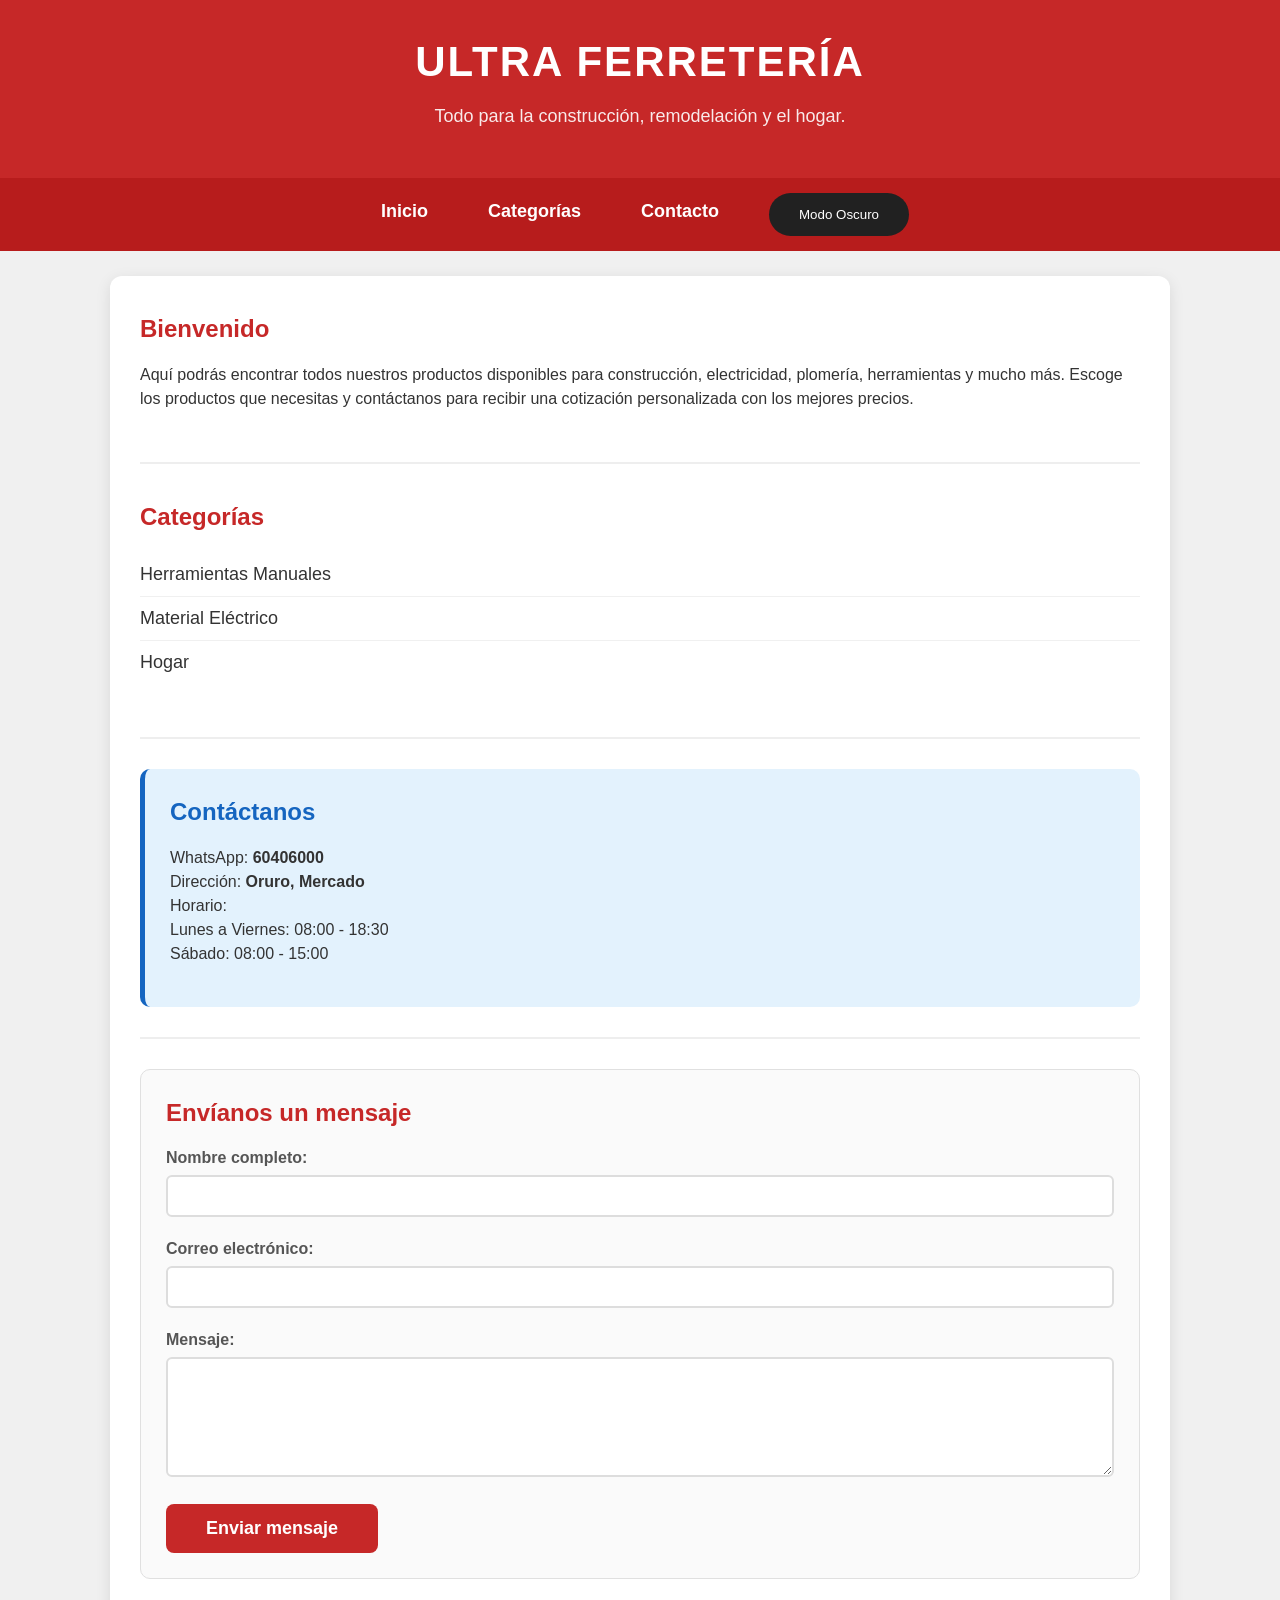
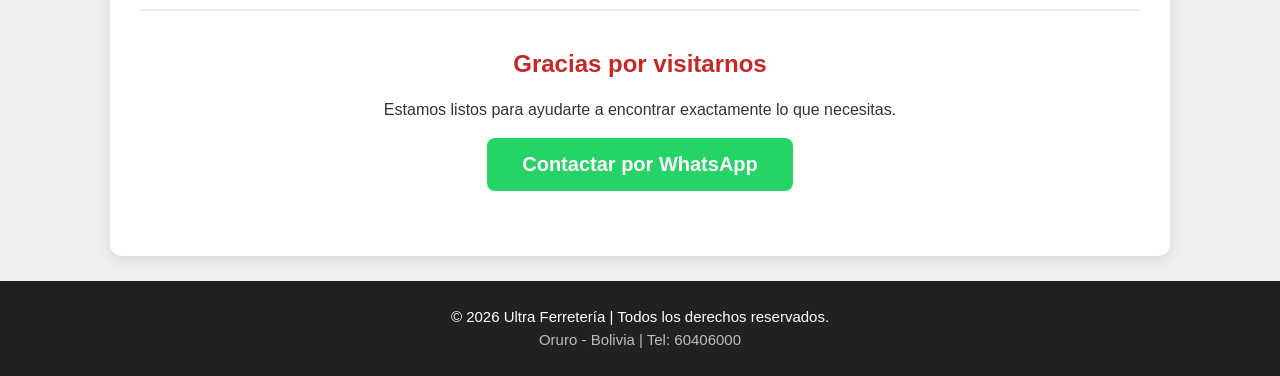
<file: index.html>
<!DOCTYPE html>
<html lang="es">

<head>
    <meta charset="UTF-8">
    <meta name="viewport" content="width=device-width, initial-scale=1.0">
    <title>Ultra Ferretería</title>
    <link rel="stylesheet" href="styles.css">
</head>

<body>
    <header>
        <h1>ULTRA FERRETERÍA</h1>
        <p>Todo para la construcción, remodelación y el hogar.</p>
    </header>

    <nav>
        <a href="#">Inicio</a>
        <a href="#categoria">Categorías</a>
        <a href="#contacto">Contacto</a>
        <button id="modoOscuro" class="btn-modo">
            Modo Oscuro
        </button>
    </nav>

    <main>
        <section>
            <h2>Bienvenido</h2>
            <p>Aquí podrás encontrar todos nuestros productos disponibles para construcción, electricidad, plomería,
                herramientas y mucho más. Escoge los productos que necesitas y contáctanos para recibir una cotización
                personalizada con los mejores precios.</p>
        </section>

        <hr>

        <section id="categoria">
            <h2>Categorías</h2>
            <ul>
                <li>Herramientas Manuales</li>
                <li>Material Eléctrico</li>
                <li>Hogar</li>
            </ul>
        </section>

        <hr>

        <section class="contacto-info">
            <h2>Contáctanos</h2>
            <p>
                WhatsApp: <strong>60406000</strong><br>
                Dirección: <strong>Oruro, Mercado</strong><br>
                Horario:<br>Lunes a Viernes: 08:00 - 18:30<br>Sábado: 08:00 - 15:00
            </p>
        </section>

        <hr>

        <section class="formulario-contacto">
            <h2>Envíanos un mensaje</h2>
            <form id="form-pedido" novalidate>
                <div class="form-group">
                    <label for="nombre">Nombre completo:</label>
                    <input type="text" id="nombre" name="nombre" required>
                </div>

                <div class="form-group">
                    <label for="correo">Correo electrónico:</label>
                    <input type="email" id="correo" name="correo" required>
                </div>

                <div class="form-group">
                    <label for="mensaje">Mensaje:</label>
                    <textarea id="mensaje" name="mensaje" required></textarea>
                </div>

                <button type="submit" class="btn-enviar">Enviar mensaje</button>

                <p id="aviso-contacto" class="aviso"></p>
            </form>
        </section>

        <hr>

        <section id="contacto" style="text-align:center;">
            <h2>Gracias por visitarnos</h2>
            <p>Estamos listos para ayudarte a encontrar exactamente lo que necesitas.</p>
            <button class="btn-whatsapp">Contactar por WhatsApp</button>
        </section>
    </main>

    <footer>
        © 2026 Ultra Ferretería | Todos los derechos reservados.<br>
        <span>Oruro - Bolivia | Tel: 60406000</span>
    </footer>

    <script src="script.js"></script>
</body>

</html>
</file>
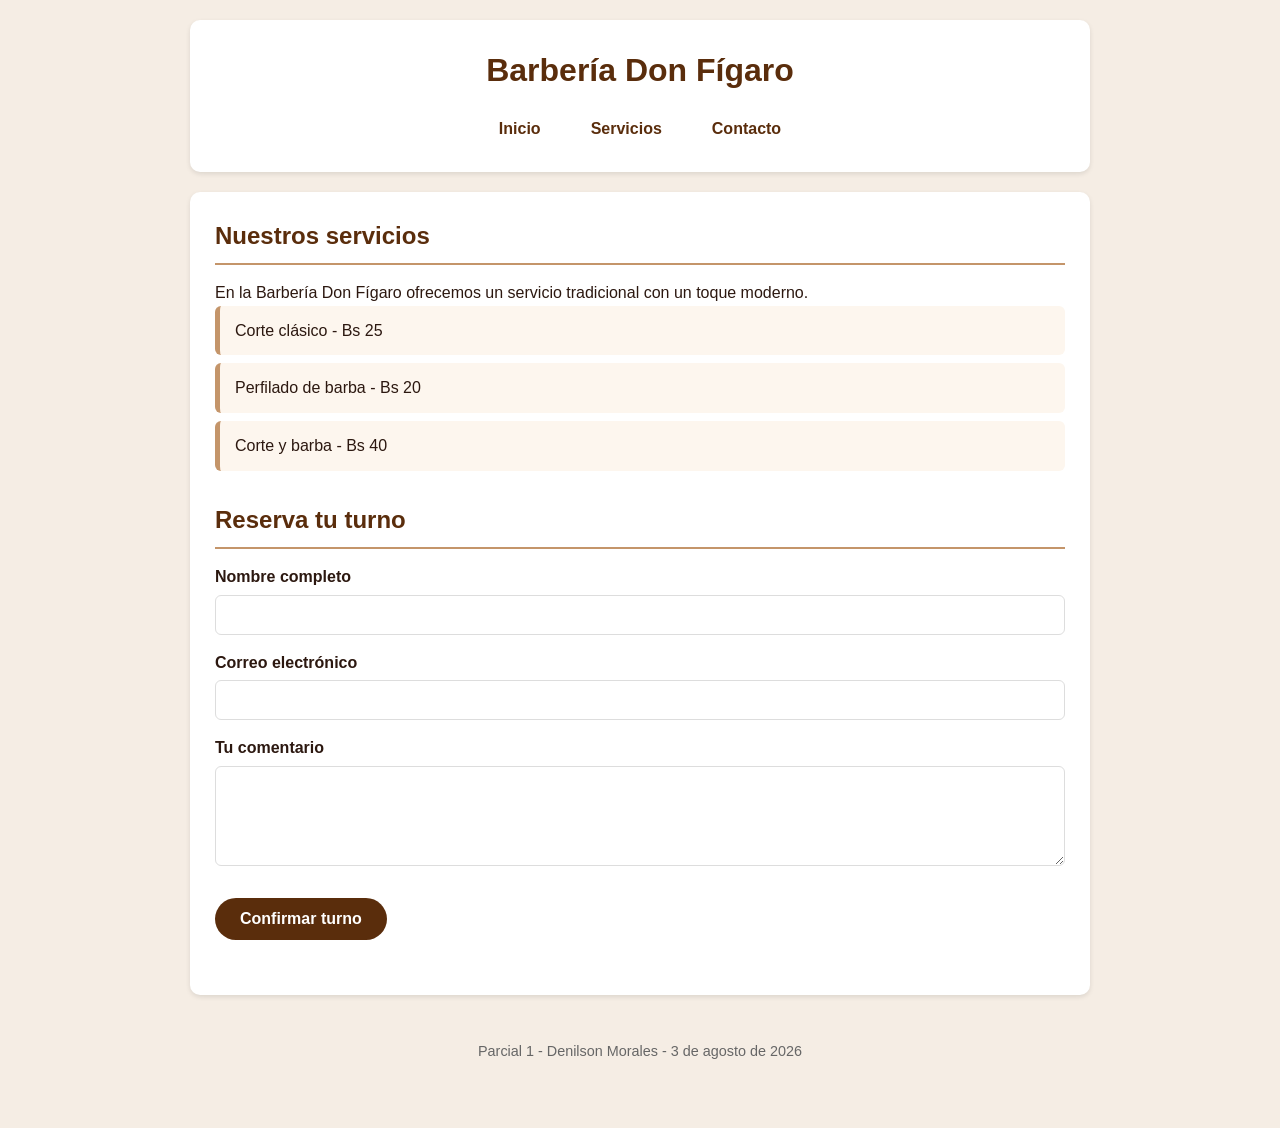
<file: parcial1/index.html>
<!DOCTYPE html>
<html lang="es">
<head>
    <meta charset="UTF-8">
    <meta name="viewport" content="width=device-width, initial-scale=1.0">
    <title>Barbería Don Fígaro</title>
    <link rel="stylesheet" href="styles.css">
</head>
<body>
    <header id="inicio">
        <h1>Barbería Don Fígaro</h1>
        <nav>
            <a href="#inicio">Inicio</a>
            <a href="#servicios">Servicios</a>
            <a href="#contacto">Contacto</a>
        </nav>
    </header>

    <main>
        <section id="servicios">
            <h2>Nuestros servicios</h2>
            <p>En la Barbería Don Fígaro ofrecemos un servicio tradicional con un toque moderno.</p>
            <ul>
                <li>Corte clásico - Bs 25</li>
                <li>Perfilado de barba - Bs 20</li>
                <li>Corte y barba - Bs 40</li>
            </ul>
        </section>

        <section id="contacto">
            <h2>Reserva tu turno</h2>
            <form>
                <div>
                    <label for="nombre">Nombre completo</label>
                    <input type="text" id="nombre" required>
                </div>
                <div>
                    <label for="correo">Correo electrónico</label>
                    <input type="email" id="correo" required>
                </div>
                <div>
                    <label for="comentario">Tu comentario</label>
                    <textarea id="comentario"></textarea>
                </div>
            </form>
            <button type="button" id="btn-confirmar">Confirmar turno</button>
            <p id="mensaje" class="oculto"></p>
        </section>
    </main>

    <footer>
        Parcial 1 - Denilson Morales - 3 de agosto de 2026
    </footer>

    <script src="script.js"></script>
</body>
</html>
</file>
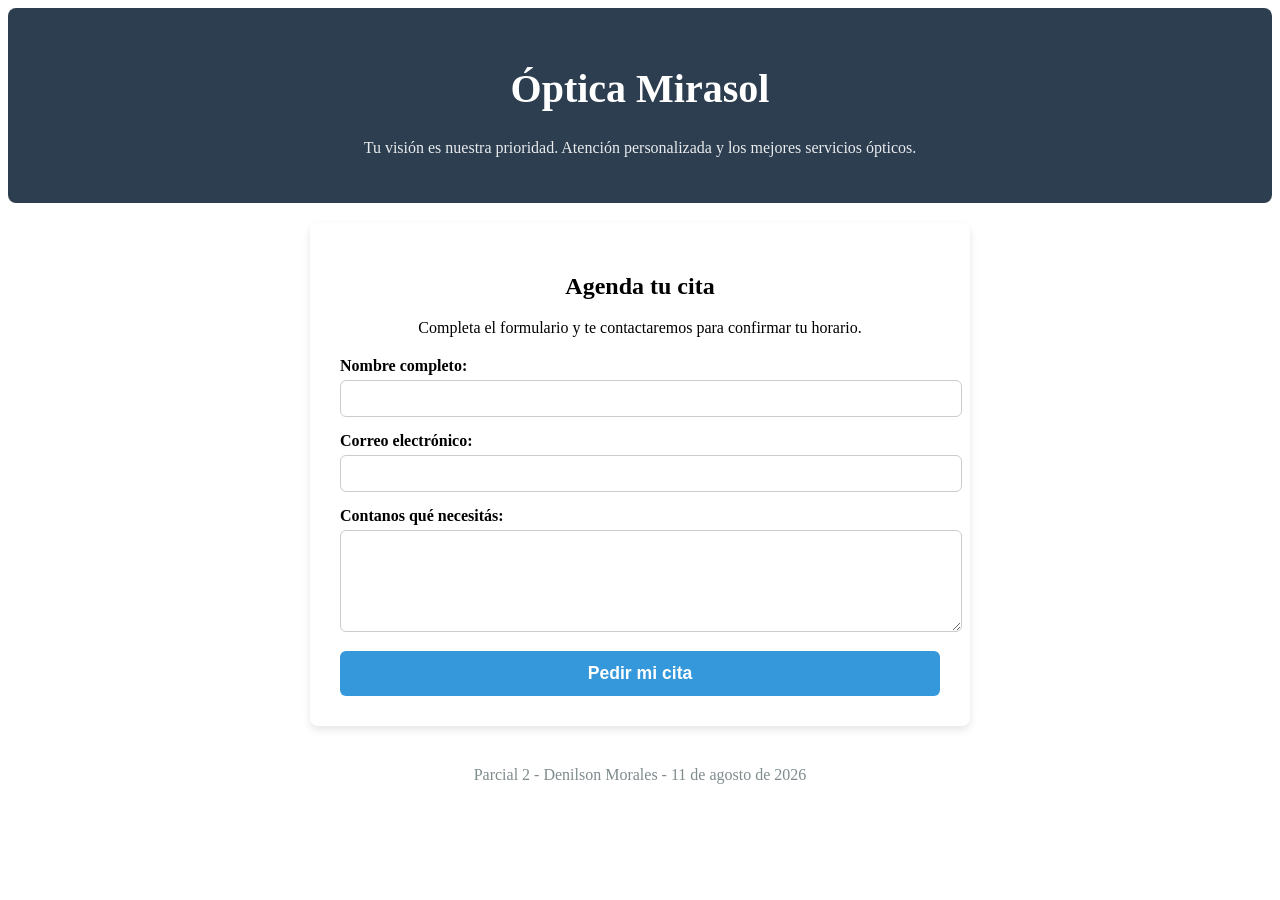
<file: parcial2/index.html>
<!DOCTYPE html>
<html lang="es">

<head>
    <meta charset="UTF-8">
    <meta name="viewport" content="width=device-width, initial-scale=1.0">
    <title>Óptica Mirasol</title>

    <link rel="stylesheet" href="styles.css">
</head>

<body>
    <header>
        <h1>Óptica Mirasol</h1>
        <p>Tu visión es nuestra prioridad. Atención personalizada y los mejores servicios ópticos.</p>
    </header>

    <main>
        <section>
            <h2>Agenda tu cita</h2>
            <p>Completa el formulario y te contactaremos para confirmar tu horario.</p>
        </section>

        <form id="form-cita" novalidate method="POST" action="procesar.php">
            <div>
                <label for="nombre">Nombre completo:</label>
                <input type="text" id="nombre" name="nombre" required>
            </div>

            <div>
                <label for="correo">Correo electrónico:</label>
                <input type="email" id="correo" name="correo" required>
            </div>

            <div>
                <label for="consulta">Contanos qué necesitás:</label>
                <textarea id="consulta" name="consulta"></textarea>
            </div>

            <button type="submit">Pedir mi cita</button>

            <p id="aviso-cita" class="aviso"></p>
        </form>
    </main>

    <footer>
        Parcial 2 - Denilson Morales - 11 de agosto de 2026
    </footer>

    <script src="script.js"></script>
</body>

</html>
</file>
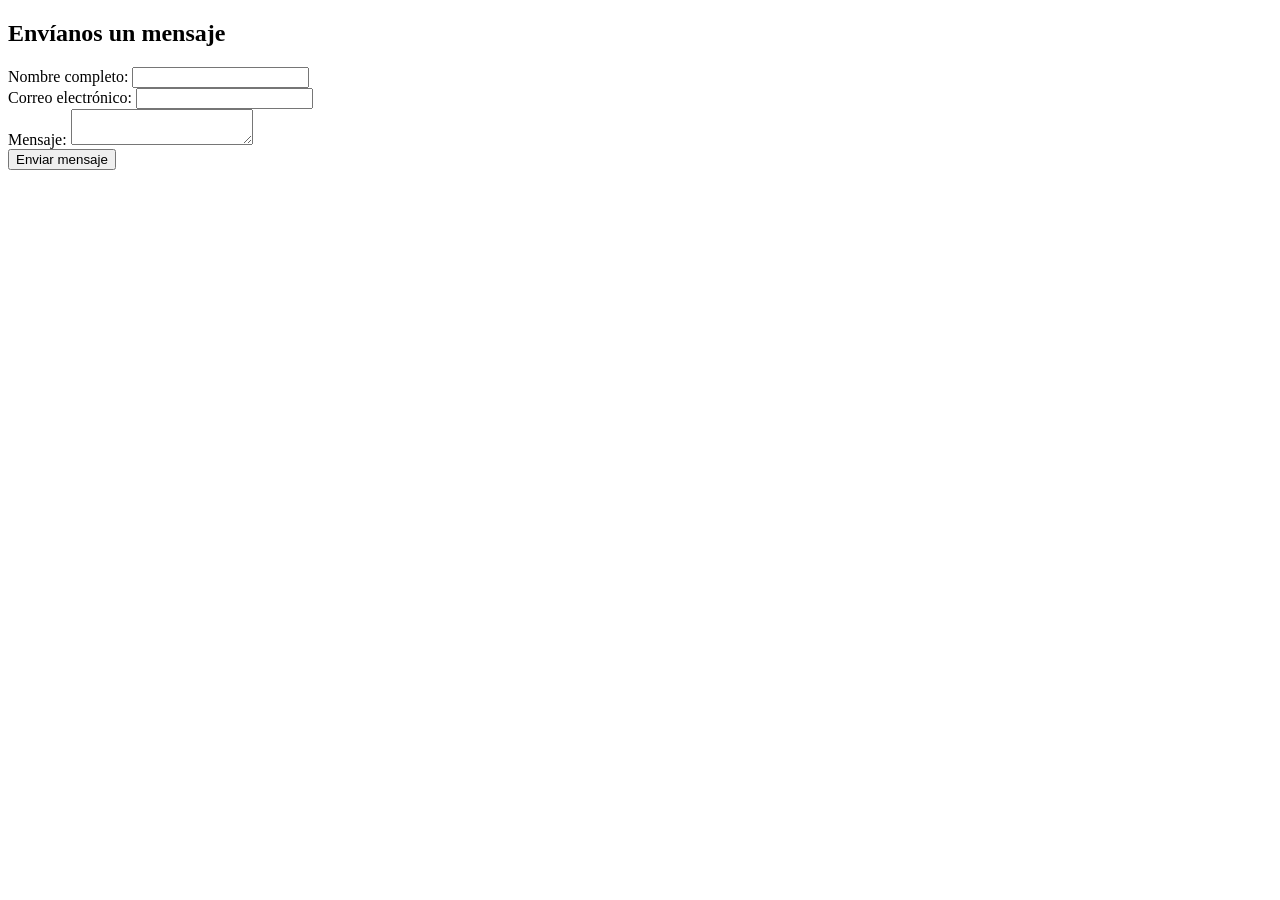
<file: php-practica/index.html>
<!DOCTYPE html>
<html lang="es">

<head>
    <meta charset="UTF-8">
    <meta name="viewport" content="width=device-width, initial-scale=1.0">
    <title>Ultra Ferretería</title>
</head>

<body>
    <main>
        <section class="formulario-contacto">
            <h2>Envíanos un mensaje</h2>
            <form id="form-pedido" method="POST" novalidate action="procesar.php">
                <div class="form-group">
                    <label for="nombre">Nombre completo:</label>
                    <input type="text" id="nombre" name="nombre" required>
                </div>
                <div class="form-group">
                    <label for="correo">Correo electrónico:</label>
                    <input type="email" id="correo" name="correo" required>
                </div>
                <div class="form-group">
                    <label for="mensaje">Mensaje:</label>
                    <textarea id="mensaje" name="mensaje"></textarea>
                </div>
                <button type="submit">Enviar mensaje</button>

                <p id="aviso-contacto" class="aviso"></p>
            </form>
        </section>
    </main>
</body>

</html>
</file>
<file: styles.css>
body {
    margin: 0;
    font-family: 'Segoe UI', Tahoma, Geneva, Verdana, sans-serif;
    background: #f0f0f0;
    line-height: 1.5;
    color: #333;
}

header {
    background: #c62828;
    color: white;
    padding: 30px 20px;
    text-align: center;
}

header h1 {
    margin: 0;
    font-size: 42px;
    letter-spacing: 2px;
}

header p {
    margin-top: 10px;
    font-size: 18px;
    opacity: 0.9;
}

nav {
    background: #b71c1c;
    padding: 15px 20px;
    display: flex;
    justify-content: center;
    gap: 40px;
    flex-wrap: wrap;
}

nav a {
    color: white;
    text-decoration: none;
    font-weight: bold;
    font-size: 18px;
    padding: 5px 10px;
    transition: background 0.3s;
}

nav a:hover {
    background: rgba(255, 255, 255, 0.2);
    border-radius: 5px;
}

main {
    background: white;
    margin: 25px auto;
    padding: 30px;
    border-radius: 12px;
    width: 90%;
    max-width: 1000px;
    box-shadow: 0 4px 15px rgba(0, 0, 0, 0.1);
}

section {
    margin-bottom: 30px;
    padding: 5px 0;
}

section h2 {
    color: #c62828;
    margin-top: 0;
    margin-bottom: 15px;
}

hr {
    margin: 30px 0;
    border: 0;
    border-top: 2px solid #eee;
}

#categoria ul {
    list-style: none;
    padding: 0;
    font-size: 18px;
}

#categoria ul li {
    padding: 8px 0;
    border-bottom: 1px solid #f0f0f0;
}

#categoria ul li:last-child {
    border-bottom: none;
}

.contacto-info {
    background: #e3f2fd;
    padding: 25px;
    border-radius: 10px;
    border-left: 5px solid #1565c0;
}

.contacto-info h2 {
    color: #1565c0;
    margin-top: 0;
}

.formulario-contacto {
    background: #fafafa;
    padding: 25px;
    border-radius: 10px;
    border: 1px solid #e0e0e0;
}

.formulario-contacto h2 {
    color: #c62828;
}

.form-group {
    margin-bottom: 20px;
}

.form-group label {
    display: block;
    font-weight: bold;
    margin-bottom: 5px;
    color: #555;
}

.form-group input,
.form-group textarea {
    width: 100%;
    padding: 10px;
    border: 2px solid #ddd;
    border-radius: 6px;
    font-size: 16px;
    font-family: inherit;
    box-sizing: border-box;
    transition: border-color 0.3s;
}

.form-group input:focus,
.form-group textarea:focus {
    border-color: #c62828;
    outline: none;
}

.form-group textarea {
    height: 120px;
    resize: vertical;
}

.btn-enviar {
    background: #c62828;
    color: white;
    border: none;
    padding: 14px 40px;
    font-size: 18px;
    border-radius: 8px;
    cursor: pointer;
    font-weight: bold;
    transition: background 0.3s;
}

.btn-enviar:hover {
    background: #8e0000;
}

.btn-whatsapp {
    background: #25D366;
    color: white;
    border: none;
    padding: 15px 35px;
    font-size: 20px;
    border-radius: 8px;
    cursor: pointer;
    font-weight: bold;
    transition: transform 0.2s;
}

.btn-whatsapp:hover {
    transform: scale(1.05);
}

footer {
    background: #212121;
    color: white;
    text-align: center;
    padding: 25px;
    font-size: 15px;
    margin-top: 20px;
}

footer span {
    opacity: 0.7;
}

@media (max-width: 600px) {
    nav {
        flex-direction: column;
        gap: 10px;
        padding: 15px;
    }

    main {
        padding: 15px;
        width: 95%;
        margin: 15px auto;
    }

    section {
        padding: 5px 0;
    }

    header h1 {
        font-size: 28px;
    }

    .formulario-contacto {
        padding: 15px;
    }

    .btn-enviar {
        width: 100%;
    }
}


.btn-modo {
    background: #212121;
    color: white;
    border: none;
    padding: 14px 30px;
    border-radius: 50px;
    cursor: pointer;
}

.btn-modo:hover {
    background: #000;
    transform: scale(1.08);
}

.btn-modo:active {
    transform: scale(0.95);
}

body.oscuro {
    background: #121212;
    color: #f5f5f5;
}

body.oscuro header {
    background: #7b1e1e;
}

body.oscuro nav {
    background: #4b0000;
}

body.oscuro nav a {
    color: white;
}

body.oscuro main {
    background: #1f1f1f;
    color: white;
}

body.oscuro section {
    background: transparent;
    color: white;
}

body.oscuro h2 {
    color: #ff8a80;
}

body.oscuro .contacto-info {
    background: #263238;
    border-left: 5px solid #64b5f6;
}

body.oscuro .formulario-contacto {
    background: #2b2b2b;
    border: 1px solid #555;
}

body.oscuro input,
body.oscuro textarea {
    background: #3a3a3a;
    color: white;
    border: 2px solid #666;
}

body.oscuro input::placeholder,
body.oscuro textarea::placeholder {
    color: #ccc;
}

body.oscuro label {
    color: white;
}

body.oscuro hr {
    border-top: 2px solid #555;
}

body.oscuro footer {
    background: #000;
    color: white;
}

body.oscuro .btn-modo {
    background: #ffd54f;
    color: #222;
}

body.oscuro .btn-modo:hover {
    background: #ffca28;
}


.aviso {
    display: none;
    margin-top: 14px;
}

.aviso.error {
    display: block;
    color: #63261e;
}

.aviso.exito {
    display: block;
    color: #1a7f4f;
}
</file>
<file: parcial1/styles.css>
* {
    margin: 0;
    padding: 0;
    box-sizing: border-box;
}

body {
    font-family: Arial, Helvetica, sans-serif;
    line-height: 1.6;
    background-color: #f5ede4;
    color: #2c1810;
    padding: 20px;
}

header, main, footer {
    max-width: 900px;
    margin: 0 auto;
    background-color: white;
    padding: 25px;
    margin-bottom: 20px;
    border-radius: 10px;
    box-shadow: 0 2px 5px rgba(0,0,0,0.1);
}

header {
    text-align: center;
}

h1 {
    color: #5a2d0c;
    margin-bottom: 15px;
}

nav {
    display: flex;
    gap: 30px;
    justify-content: center;
    flex-wrap: wrap;
}

nav a {
    color: #5a2d0c;
    text-decoration: none;
    font-weight: bold;
    padding: 5px 10px;
}

nav a:hover {
    color: #c4956a;
}

section {
    margin-bottom: 30px;
}

h2 {
    color: #5a2d0c;
    border-bottom: 2px solid #c4956a;
    padding-bottom: 8px;
    margin-bottom: 15px;
}

ul {
    list-style: none;
    padding: 0;
}

ul li {
    background-color: #fdf6ee;
    padding: 12px 15px;
    margin-bottom: 8px;
    border-radius: 6px;
    border-left: 5px solid #c4956a;
}

form div {
    margin-bottom: 15px;
}

label {
    display: block;
    font-weight: bold;
    margin-bottom: 5px;
    color: #2c1810;
}

input[type="text"],
input[type="email"],
textarea {
    width: 100%;
    padding: 10px;
    border: 1px solid #ddd;
    border-radius: 6px;
    font-size: 1rem;
}

textarea {
    min-height: 100px;
}

#btn-confirmar {
    background-color: #5a2d0c;
    color: white;
    border: none;
    padding: 12px 25px;
    font-size: 1rem;
    font-weight: bold;
    border-radius: 30px;
    cursor: pointer;
    margin-top: 10px;
}

#btn-confirmar:hover {
    background-color: #3a1a08;
}

#mensaje {
    color: #2b7a4b;
    background-color: #e8f5e9;
    padding: 12px 15px;
    border-radius: 8px;
    border: 1px solid #2b7a4b;
    margin-top: 15px;
    font-weight: bold;
}

.oculto {
    display: none;
}

footer {
    text-align: center;
    font-size: 0.9rem;
    color: #666;
    border: none;
    background-color: transparent;
    box-shadow: none;
}

@media (max-width: 600px) {
    body {
        padding: 10px;
    }

    nav {
        flex-direction: column;
        gap: 10px;
        align-items: center;
    }

    header, main, footer {
        padding: 15px;
    }

    ul li {
        width: 100%;
        text-align: center;
    }
}
</file>
<file: parcial2/styles.css>
header {
    background: #2c3e50;
    color: white;
    padding: 30px;
    text-align: center;
    border-radius: 8px;
    margin-bottom: 20px;
}

header h1 {
    font-size: 2.5rem;
}

header p {
    margin-top: 10px;
    opacity: 0.9;
}

main {
    max-width: 600px;
    margin: 0 auto;
    background: white;
    padding: 30px;
    border-radius: 8px;
    box-shadow: 0 4px 8px rgba(0, 0, 0, 0.1);
}

main section {
    text-align: center;
    margin-bottom: 20px;
}

div {
    margin-bottom: 15px;
}

label {
    display: block;
    font-weight: bold;
    margin-bottom: 5px;
}

input,
textarea {
    width: 100%;
    padding: 10px;
    border: 1px solid #ccc;
    border-radius: 6px;
}

textarea {
    min-height: 80px;
    resize: vertical;
}

button {
    background: #3498db;
    color: white;
    border: none;
    padding: 12px;
    font-size: 1.1rem;
    border-radius: 6px;
    cursor: pointer;
    width: 100%;
    font-weight: bold;
}

button:hover {
    background: #2980b9;
}

.aviso {
    display: none;
    margin-top: 15px;
    padding: 12px;
    border-radius: 6px;
    font-weight: bold;
    text-align: center;
}

.aviso.error {
    display: block;
    color: #b00020;
    background: #fde7e9;
    border: 1px solid #b00020;
}

.aviso.exito {
    display: block;
    color: #1b7f3b;
    background: #e6f4ea;
    border: 1px solid #1b7f3b;
}

footer {
    margin-top: 30px;
    text-align: center;
    color: #7f8c8d;
    padding: 10px;
}
</file>
